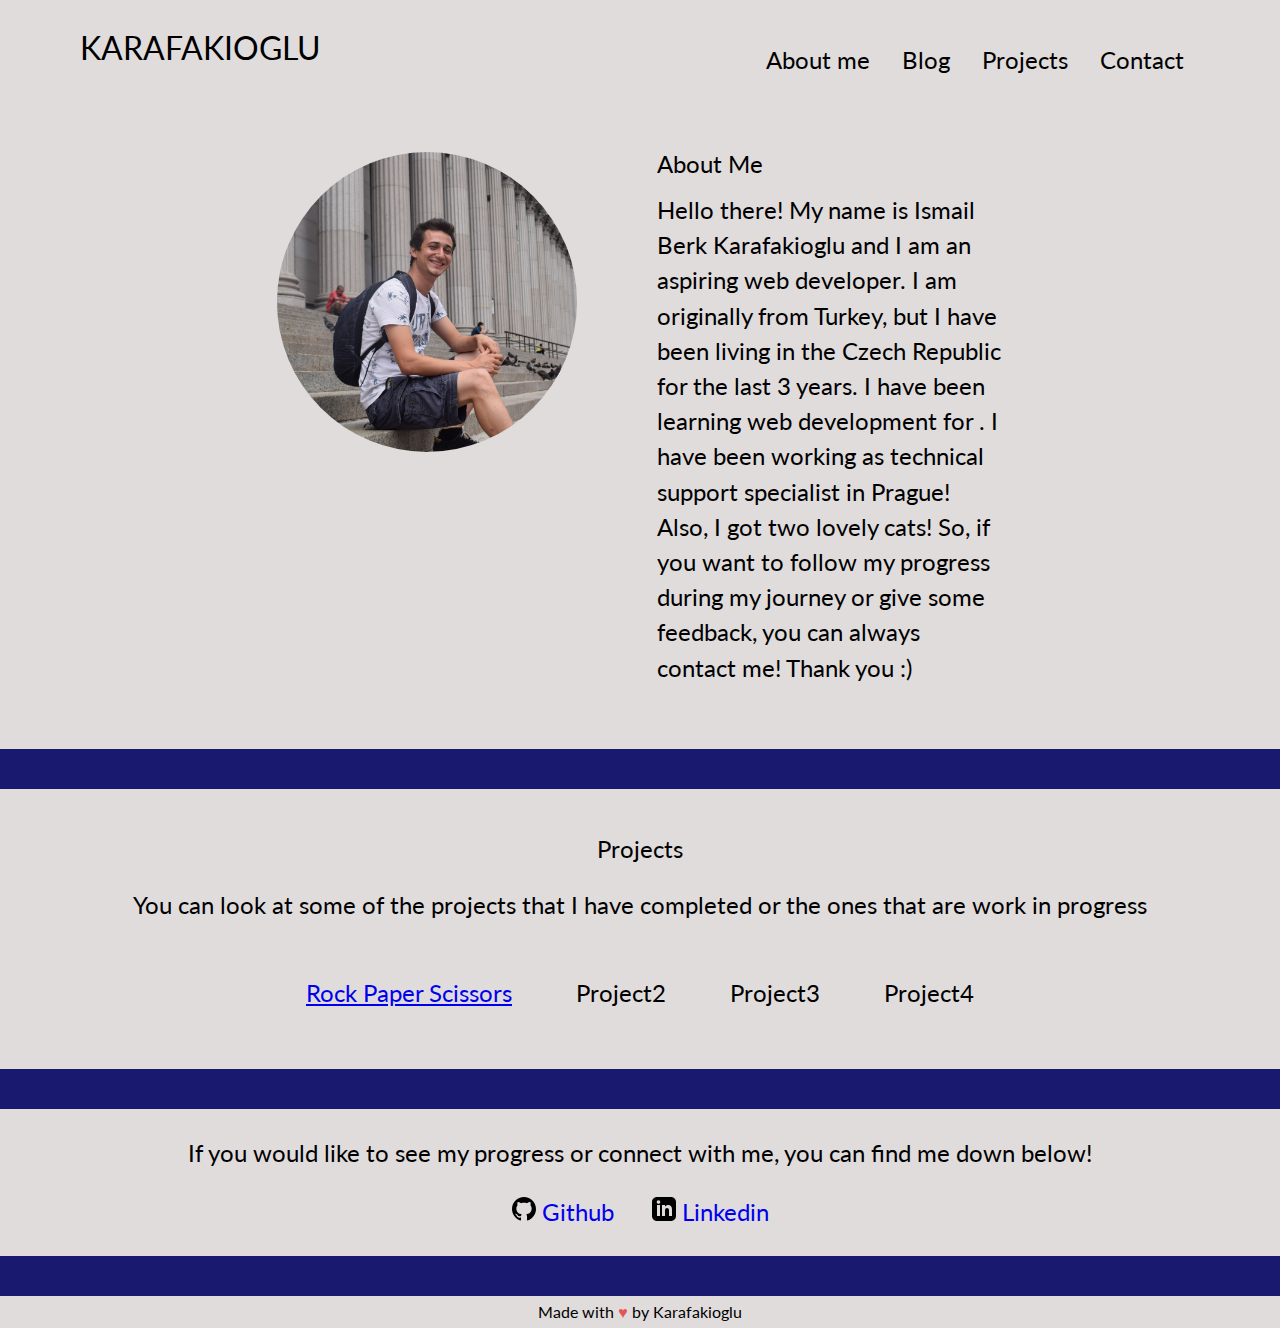
<file: index.html>
<!DOCTYPE html>
<html lang="en">

<head>
    <meta charset="UTF-8">
    <meta http-equiv="X-UA-Compatible" content="IE=edge">
    <meta name="viewport" content="width=device-width, initial-scale=1.0">
    <link rel="stylesheet" href="./resources/reset.css">
    <link rel="stylesheet" href="./resources/style.css">
    <link rel="preconnect" href="https://fonts.googleapis.com">
    <link rel="preconnect" href="https://fonts.gstatic.com" crossorigin>
    <link href="https://fonts.googleapis.com/css2?family=Lato:ital@1&display=swap" rel="stylesheet">
    <script src="./scripts/moment.js" async></script>
    <title>Karafakioglu's Portfolio</title>
</head>

<body>
    <header>
        <section class="lastname">
            <h1>KARAFAKIOGLU</h1>
        </section>
        <nav>
            <p>About me</p>
            <p>Blog</p>
            <p>Projects</p>
            <p>Contact</p>
        </nav>
    </header>
    <main>
        <section class="about-me-container">
            <img src="./resources/images/Portfolio-picture.jpg" alt="image of the portfolio owner" id="portfolio-img">
            <section class="about-me">
                <h2>About Me</h2>
                <p>Hello there! My name is Ismail Berk Karafakioglu and I am an aspiring web developer. I am originally
                    from Turkey, but I have been living in the Czech Republic for the last 3 years. I have been learning web development for <span id="learn"></span>. I have been working
                    as technical support specialist in Prague!
                    Also, I got two lovely cats! So, if you want to follow my progress during my journey or give some
                    feedback, you can always contact me! Thank you :)
                </p>
            </section>
        </section>
        <div class="slicer">
        </div>
        <section class="projects-container">
            <h3>Projects</h3>
            <p>You can look at some of the projects that I have completed or the ones that are work in progress</p>
            <div class="projects">
                <a href="./Rock-Paper-Scissors/index.html">
                    <p>Rock Paper Scissors</p>
                </a>
                <p>Project2</p>
                <p>Project3</p>
                <p>Project4</p>
            </div>
        </section>
        <div class="slicer">
        </div>
        <address>
            <p>If you would like to see my progress or connect with me, you can find me down below!</p>
            <a href="https://github.com/Karafakioglu" target="_blank">
                <svg xmlns="http://www.w3.org/2000/svg" width="24" height="24" viewBox="0 0 24 24">
                    <path
                        d="M12 0c-6.626 0-12 5.373-12 12 0 5.302 3.438 9.8 8.207 11.387.599.111.793-.261.793-.577v-2.234c-3.338.726-4.033-1.416-4.033-1.416-.546-1.387-1.333-1.756-1.333-1.756-1.089-.745.083-.729.083-.729 1.205.084 1.839 1.237 1.839 1.237 1.07 1.834 2.807 1.304 3.492.997.107-.775.418-1.305.762-1.604-2.665-.305-5.467-1.334-5.467-5.931 0-1.311.469-2.381 1.236-3.221-.124-.303-.535-1.524.117-3.176 0 0 1.008-.322 3.301 1.23.957-.266 1.983-.399 3.003-.404 1.02.005 2.047.138 3.006.404 2.291-1.552 3.297-1.23 3.297-1.23.653 1.653.242 2.874.118 3.176.77.84 1.235 1.911 1.235 3.221 0 4.609-2.807 5.624-5.479 5.921.43.372.823 1.102.823 2.222v3.293c0 .319.192.694.801.576 4.765-1.589 8.199-6.086 8.199-11.386 0-6.627-5.373-12-12-12z" />
                </svg>
                Github</a>
            <a href="https://www.linkedin.com/in/karafakioglu/" target="_blank">
                <svg xmlns="http://www.w3.org/2000/svg" width="24" height="24" viewBox="0 0 24 24">
                    <path
                        d="M19 0h-14c-2.761 0-5 2.239-5 5v14c0 2.761 2.239 5 5 5h14c2.762 0 5-2.239 5-5v-14c0-2.761-2.238-5-5-5zm-11 19h-3v-11h3v11zm-1.5-12.268c-.966 0-1.75-.79-1.75-1.764s.784-1.764 1.75-1.764 1.75.79 1.75 1.764-.783 1.764-1.75 1.764zm13.5 12.268h-3v-5.604c0-3.368-4-3.113-4 0v5.604h-3v-11h3v1.765c1.396-2.586 7-2.777 7 2.476v6.759z" />
                </svg>
                Linkedin
            </a>
        </address>
    </main>
    <div class="slicer"></div>
    <footer>
        <p>Made with <span style="color: #e25555;">&#9829;</span> by Karafakioglu</p>
    </footer>
</body>

</html>
</file>
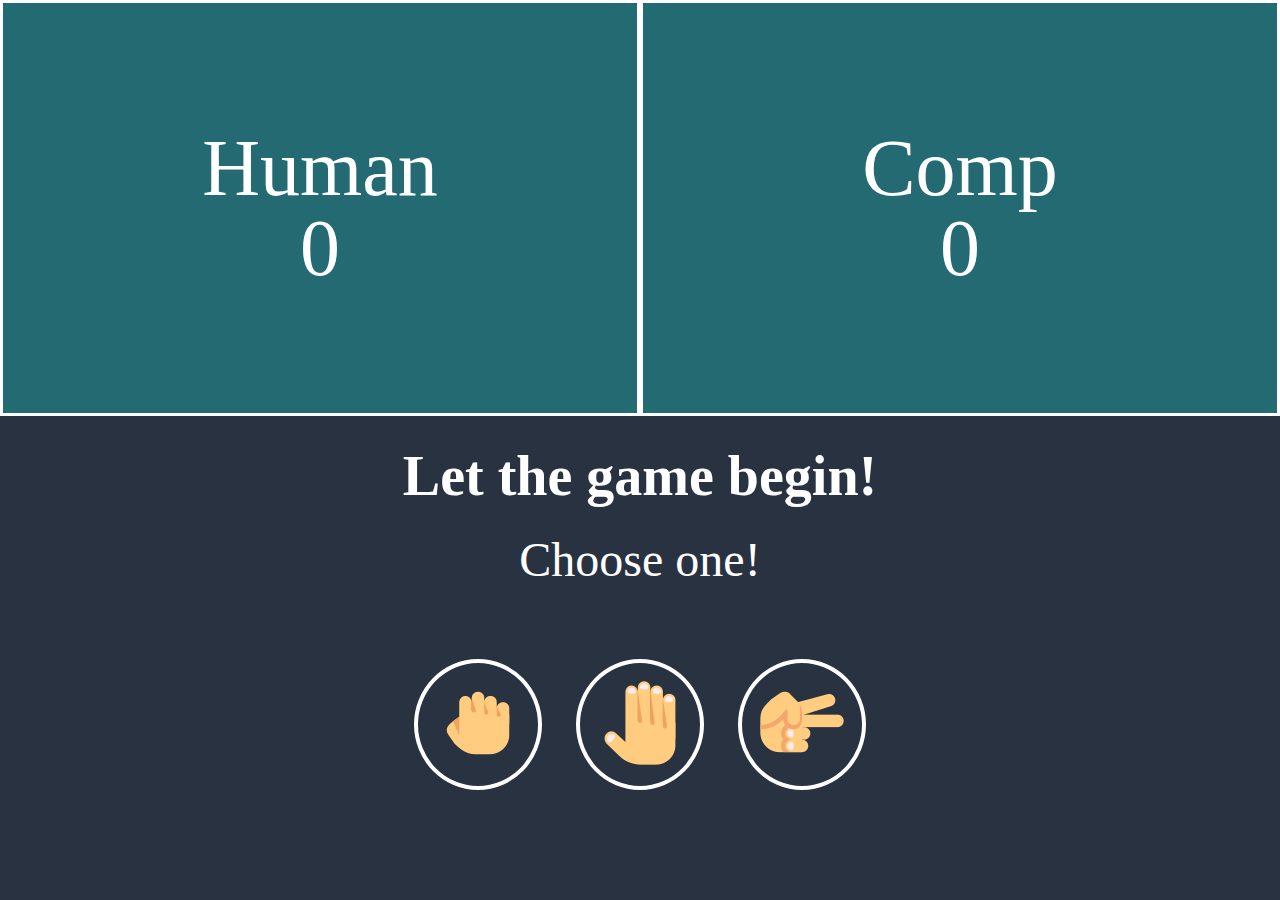
<file: Rock-Paper-Scissors/index.html>
<!DOCTYPE html>
<html>
<head>
	<title>Rock Paper Scissors</title>
	<link rel="stylesheet" type="text/css" href="style.css">
	<link rel="stylesheet" type="text/css" href="reset.css">
</head>
<body>

	 <div class="score-board">
	 	<div id="human-label" class="badge">Human
	 		<div id="human-score">0</div>
	 	</div>

	 	<div id="comp-label" class="badge">Comp
	 		<div id="comp-score">0</div>
	 	</div>
	 </div>

	 <div class="result">
	 	<p>Let the game begin!</p>
	 </div>

	 <p id="decision">Choose one!</p>

	 <div class="choices">
	 	<div class="choice" id="rock">
	 		<img src="images/rock.png"/>
	 	</div>
	 	<div class="choice" id="paper">
	 		<img src="images/paper.png"/>
	 	</div>
	 	<div class="choice" id="scissors">
	 		<img src="images/scissors.png"/>
	 	</div>
	 </div>
	 <script src="script.js" charset="utf-8"></script>
</body>
</html>
</file>
<file: resources/style.css>
html{
    height: 100%;
}

body {
    background-color: rgb(224, 220, 220);
    font-family: 'Lato', sans-serif;
    font-size: 1.5rem;
    
    display: flex;
    flex-direction: column;
    min-height: 100vh;
}

main{
    flex-grow: 1;
}

header {
    display: flex;
    justify-content: space-between;
    margin-top: 2rem;
    margin-right: 5rem;
    margin-left: 5rem;

}

header nav {
    display: flex;
}

header nav p {
    padding: 1rem;
}

.lastname {
    display: flex;
    justify-content: center;
}

h1 {
    font-size: 2rem;
}

#portfolio-img {
    border-radius: 50%;
    width: 300px;
    height: 300px;
}

.about-me-container {
    display: flex;
    justify-content: center;
    padding: 4rem;
}

.about-me {
    padding-left: 5rem;
    max-width: 30%;
    
}

.about-me h2 {
    padding-bottom: 1rem;
}

.about-me p {
    line-height: 2.2rem;
}

.slicer {
    height: 2.5rem;
    min-width: 100vh;
    background-color: midnightblue;
}

.projects-container {
    text-align: center;
    padding: 2rem;
}

.projects-container h3{
    margin-top: 1rem;
    margin-bottom: 2rem;
}

.projects {
    display: flex;
    justify-content: center;
    flex-wrap: wrap;
}

.projects p {
    padding: 2rem;
    margin-top: 2rem;
    display: flex;
    flex-wrap: wrap;
    width: auto;
}

#github-logo {
    width: 3rem;
    height: 3rem;
}

address {
    text-align: center;
    margin: 2rem;

}

address p{
    margin: 2rem;

}

address a {
    padding: 1rem;
    text-decoration: none;
}

footer {
    text-align: center;
    font-size: 1rem;
    margin: 0.5rem;   
}
</file>
<file: Rock-Paper-Scissors/style.css>
body{
	text-align: center;
	background-color: #293241;
	color: white;
}

/*.green-glow{

	border-color: green;
}*/



.score-board{
	font-size: 0;
	display: flex;
	justify-content: center;
	align-items: center;
	background: #246A73;
}

.score-board > div{
	display: inline-block;
}

.badge{
	border: 3px solid white;
	width: 705px;
	padding: 125px;
	position: relative;
	font-size: 5rem;

}

.result{
	font-size: 3.5rem;
	padding: 2rem;
	font-weight: bold;
}

#decision{
	font-size: 3rem;
	padding: 0px 50px 25px;
}

.choices{
	margin: 50px 0;

}

.choice{
	display: inline-block;
	border:4px solid white;
	border-radius: 50%;
	padding: 10px;
	margin: 0 15px;
}

.choice:hover{
	cursor:pointer;
	animation-name: choiceAnimation;
	animation-duration: 0.3s;
	animation-fill-mode: forwards;
}

@keyframes choiceAnimation{
	from {background: #293241;}
	to {background: #246A73}
}

.green-glow{
	border: 4px solid #4dcc7d;
	box-shadow: 0 0 10px #31b43a;
}

.red-glow{
	border: 4px solid #fc121b;
	box-shadow: 0 0 10px #d01115;
}

.gray-glow{
	border: 4px solid #464647;
	box-shadow: 0 0 10px #25292b;
}
</file>
